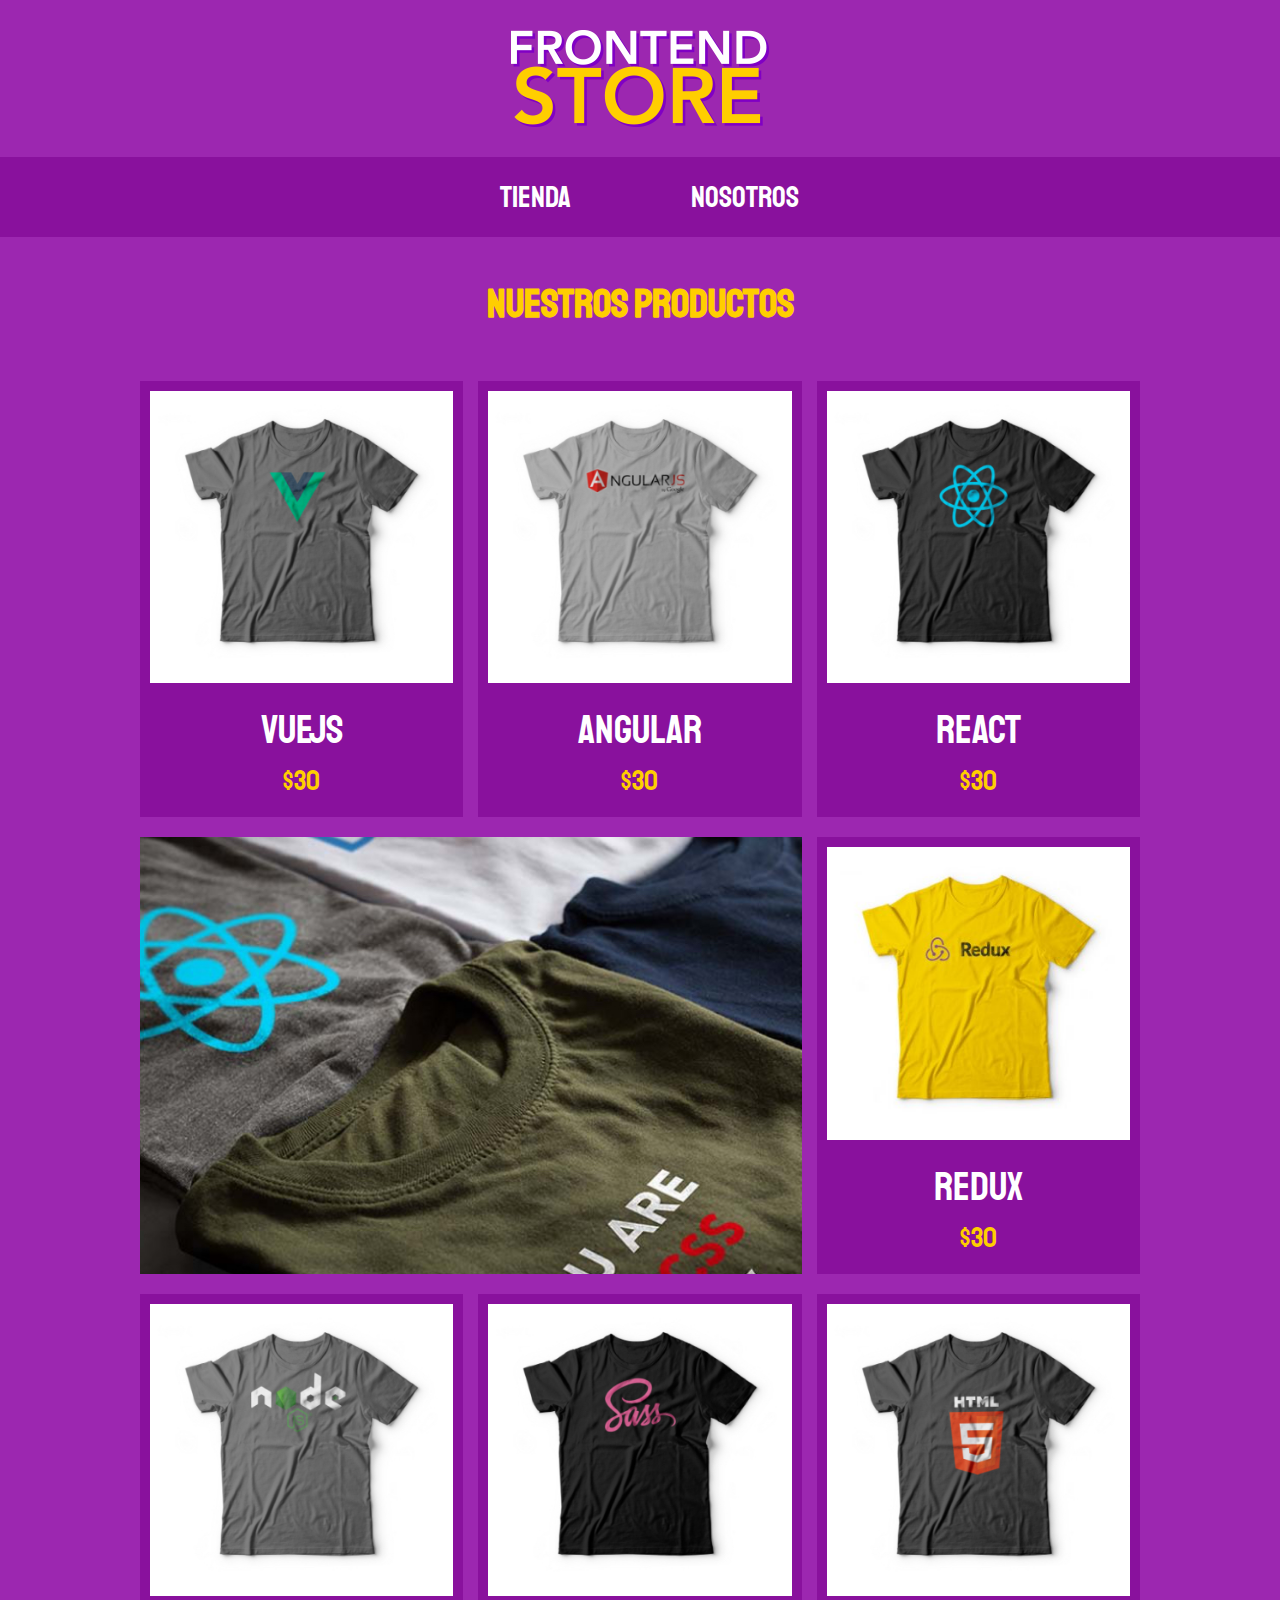
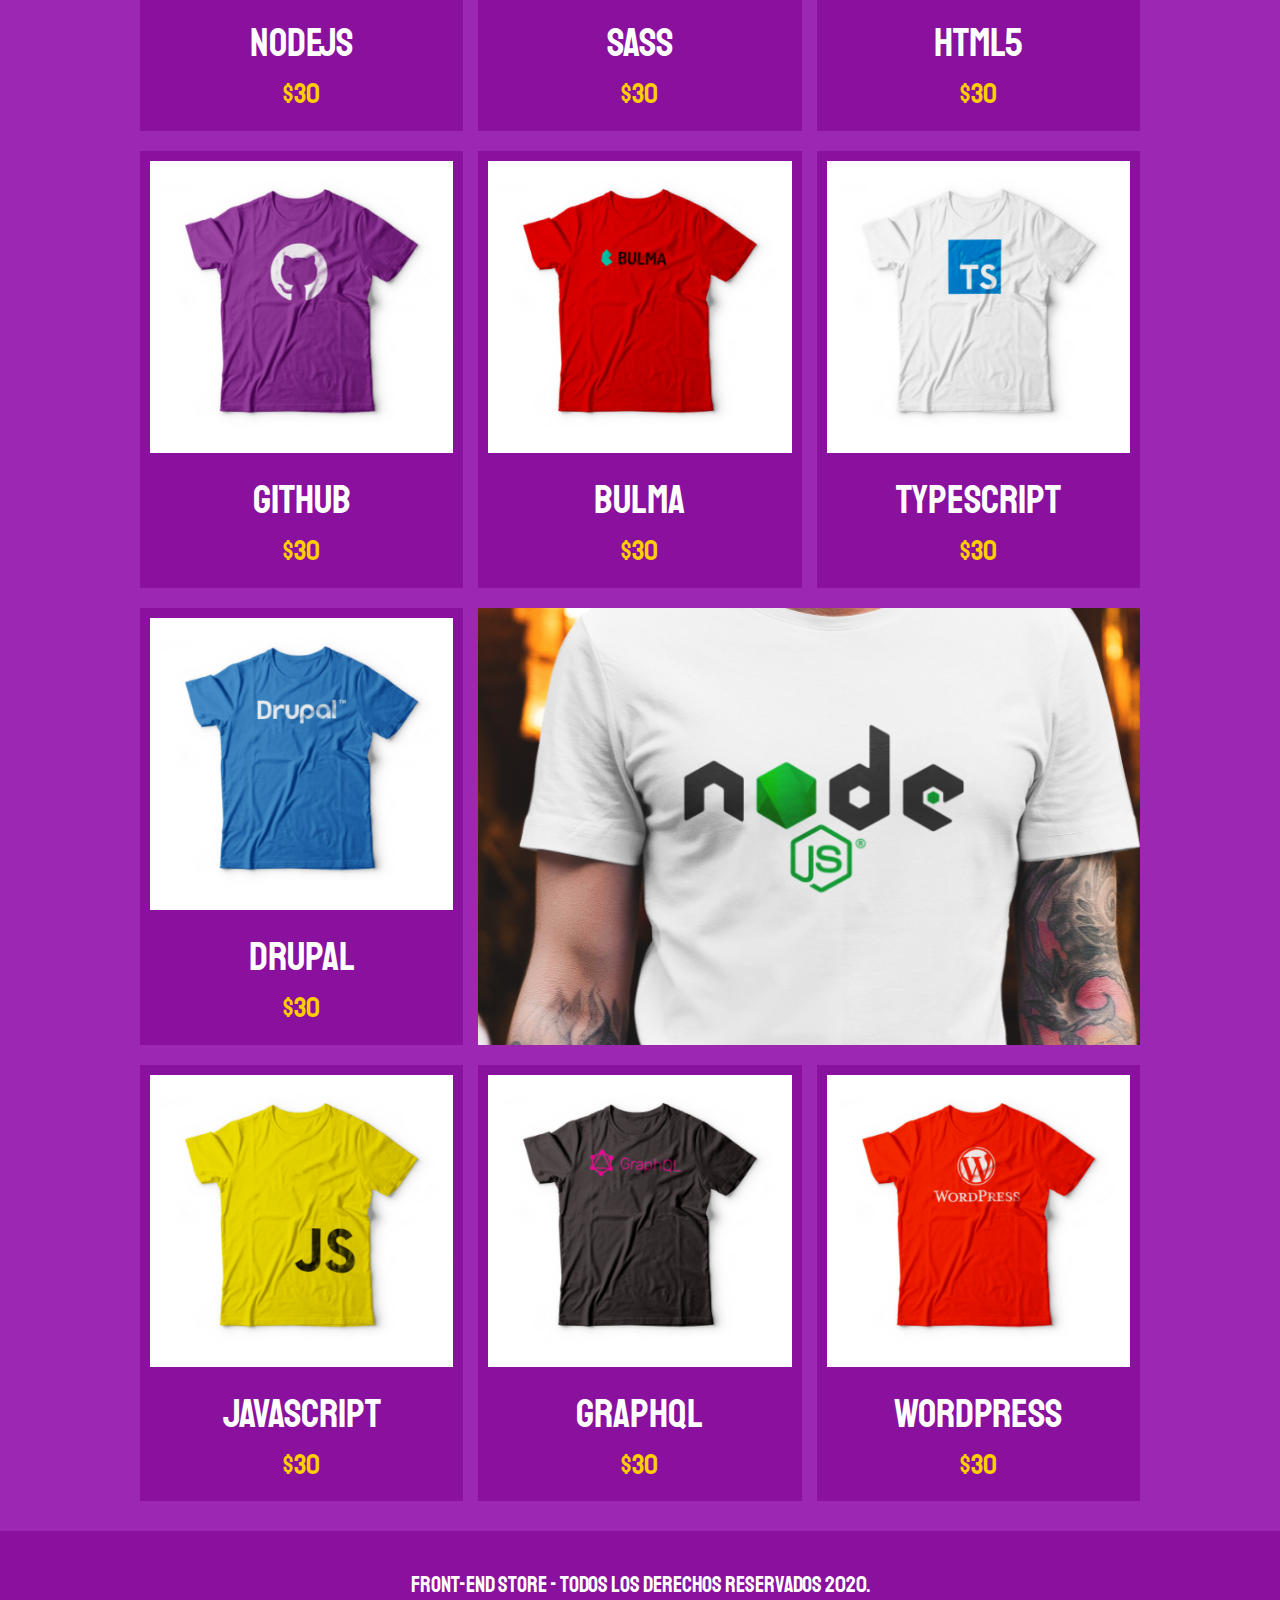
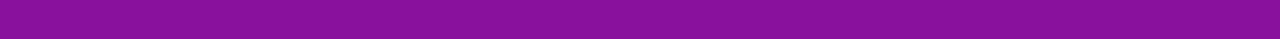
<file: Frontend Store - GRID/index.html>
<!DOCTYPE html>
<html lang="en">
<head>
    <meta charset="UTF-8">
    <meta name="viewport" content="width=device-width, initial-scale=1, shrink-to-fit=no">
    <meta http-equiv="X-UA-Compatible" content="ie=edge">
    <title>Front End Store - CSS Grid</title>
    <link rel="stylesheet" href="css/normalize.css">
    <link href="https://fonts.googleapis.com/css?family=Staatliches" rel="stylesheet">
    <link rel="stylesheet" href="css/style.css">
    
</head>
<body>

    <header class="header">
        <img src="img/logo.png" alt="Logo">
    </header>

    <div class="barra">
        <nav class="nav">
            <a href="index.html">Tienda</a>
            <a href="nosotros.html">Nosotros</a>
        </nav>
    </div>

    <main class="contenedor">
        <h1>Nuestros Productos</h1>

        <div class="lista-productos">

            <div class="producto">
                <a href="producto.html">
                    <img src="img/1.jpg" alt="Producto">
                <div class="contenido-producto">
                    <p class="titulo">VueJS</p>
                    <p class="precio">$30</p>
                </div>
                </a>
                
            </div><!-- Producto -->
            <div class="producto">
                <a href="producto.html">
                    <img src="img/2.jpg" alt="Producto">
                <div class="contenido-producto">
                    <p class="titulo">Angular</p>
                    <p class="precio">$30</p>
                </div>
                </a>
                
            </div><!-- Producto -->
            <div class="producto">
                <a href="producto.html">
                    <img src="img/3.jpg" alt="Producto">
                <div class="contenido-producto">
                    <p class="titulo">React</p>
                    <p class="precio">$30</p>
                </div>
                </a>
                
            </div><!-- Producto -->
            <div class="producto">
                <a href="producto.html">
                    <img src="img/4.jpg" alt="Producto">
                <div class="contenido-producto">
                    <p class="titulo">Redux</p>
                    <p class="precio">$30</p>
                </div>
                </a>
                
            </div><!-- Producto -->
            <div class="producto">
                <a href="producto.html">
                    <img src="img/5.jpg" alt="Producto">
                <div class="contenido-producto">
                    <p class="titulo">NodeJS</p>
                    <p class="precio">$30</p>
                </div>
                </a>
                
            </div><!-- Producto -->
            <div class="producto">
                <a href="producto.html">
                    <img src="img/6.jpg" alt="Producto">
                <div class="contenido-producto">
                    <p class="titulo">SASS</p>
                    <p class="precio">$30</p>
                </div>
                </a>
                
            </div><!-- Producto -->
            <div class="producto">
                <a href="producto.html">
                    <img src="img/7.jpg" alt="Producto">
                <div class="contenido-producto">
                    <p class="titulo">HTML5</p>
                    <p class="precio">$30</p>
                </div>
                </a>
                
            </div><!-- Producto -->
            <div class="producto">
                <a href="producto.html">
                    <img src="img/8.jpg" alt="Producto">
                <div class="contenido-producto">
                    <p class="titulo">Github</p>
                    <p class="precio">$30</p>
                </div>
                </a>
                
            </div><!-- Producto -->
            <div class="producto">
                <a href="producto.html">
                    <img src="img/9.jpg" alt="Producto">
                <div class="contenido-producto">
                    <p class="titulo">BULMA</p>
                    <p class="precio">$30</p>
                </div>
                </a>
                
            </div><!-- Producto -->
            <div class="producto">
                <a href="producto.html">
                    <img src="img/10.jpg" alt="Producto">
                <div class="contenido-producto">
                    <p class="titulo">TypeScript</p>
                    <p class="precio">$30</p>
                </div>
                </a>
                
            </div><!-- Producto -->
            <div class="producto">
                <a href="producto.html">
                    <img src="img/11.jpg" alt="Producto">
                <div class="contenido-producto">
                    <p class="titulo">Drupal</p>
                    <p class="precio">$30</p>
                </div>
                </a>
                
            </div><!-- Producto -->
            <div class="producto">
                <a href="producto.html">
                    <img src="img/12.jpg" alt="Producto">
                <div class="contenido-producto">
                    <p class="titulo">JavaScript</p>
                    <p class="precio">$30</p>
                </div>
                </a>
                
            </div><!-- Producto -->
            <div class="producto">
                <a href="producto.html">
                    <img src="img/13.jpg" alt="Producto">
                <div class="contenido-producto">
                    <p class="titulo">GraphQL</p>
                    <p class="precio">$30</p>
                </div>
                </a>
                
            </div><!-- Producto -->
            <div class="producto">
                <a href="producto.html">
                    <img src="img/14.jpg" alt="Producto">
                <div class="contenido-producto">
                    <p class="titulo">WordPress</p>
                    <p class="precio">$30</p>
                </div>
                </a>
                
            </div><!-- Producto -->

            <div class="grafico grafico-1">

            </div>
            <div class="grafico grafico-2">

            </div>
        </div>
    </main>

    <footer class="footer">
        <p class="copyright">
            Front-End Store - Todos los Derechos Reservados
            2020.
        </p>
    </footer>
</body>
</html>
</file>
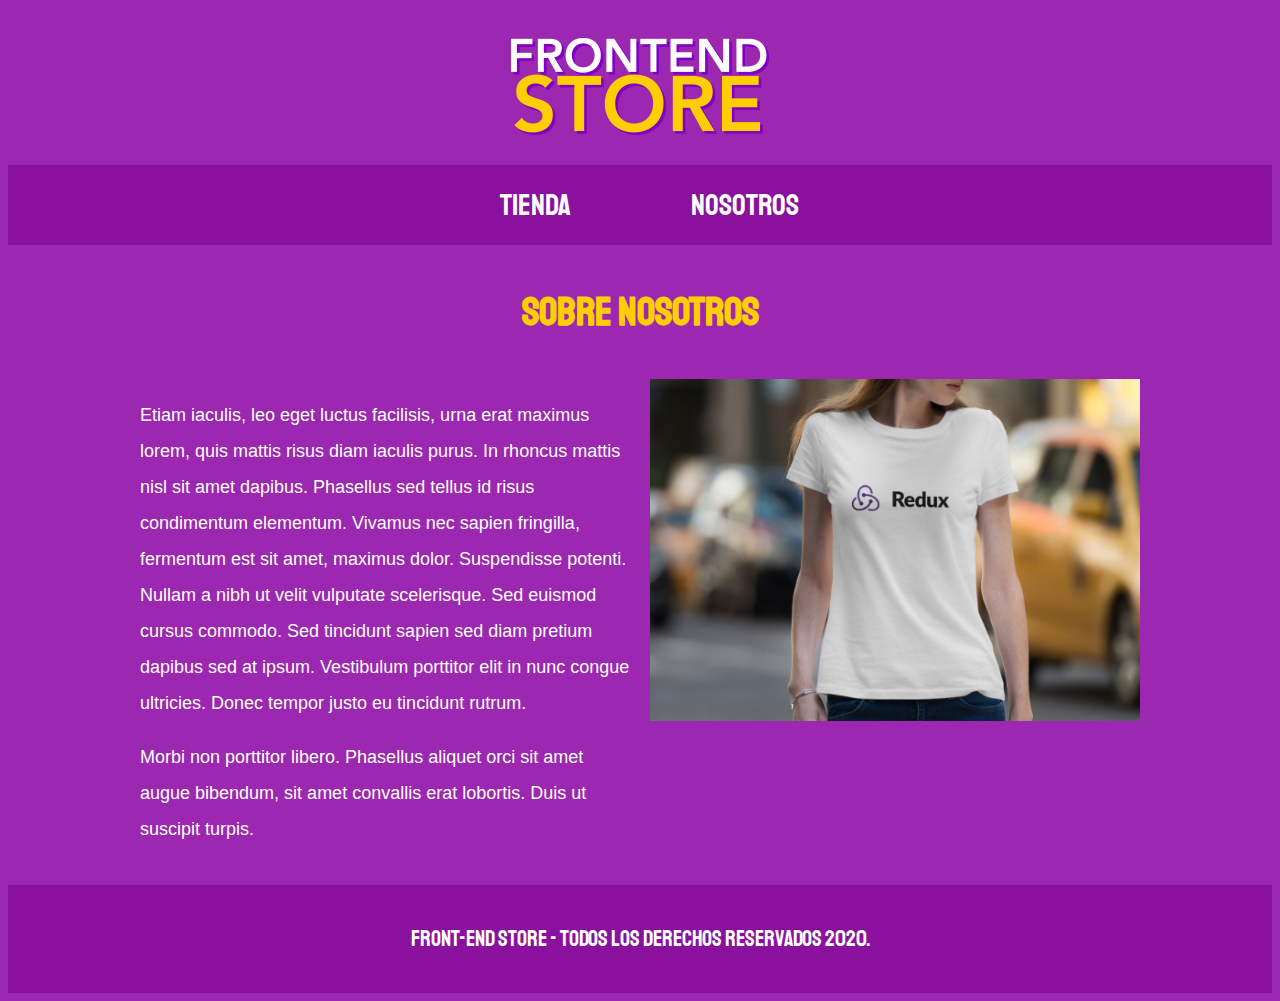
<file: Frontend Store - GRID/nosotros.html>
<!DOCTYPE html>
<html lang="en">
<head>
    <meta charset="UTF-8">
    <meta name="viewport" content="width=device-width, initial-scale=1.0">
    <meta http-equiv="X-UA-Compatible" content="ie=edge">
    <title>Front End Store - CSS Grid</title>
    <link rel="stylesheet" href="https://necolas.github.io/normalize.css/8.0.1/normalize.css">
    <link href="https://fonts.googleapis.com/css?family=Staatliches" rel="stylesheet">
    <link rel="stylesheet" href="css/style.css">
    
</head>
<body>
    <header class="header">
        <img src="img/logo.png" alt="Logo">
    </header>

    <div class="barra">
        <nav class="nav">
            <a href="index.html">Tienda</a>
            <a href="nosotros.html">Nosotros</a>
        </nav>
    </div>

    <main class="contenedor">
        <h1>Sobre Nosotros</h1>
        
        <div class="contenedor-informacion">
            <div class="contenido">
                <p>
                    Etiam iaculis, leo eget luctus facilisis, urna erat maximus lorem, quis mattis risus diam iaculis purus. In rhoncus mattis nisl sit amet dapibus. Phasellus sed tellus id risus condimentum elementum. Vivamus nec sapien fringilla, fermentum est sit amet, maximus dolor. Suspendisse potenti. Nullam a nibh ut velit vulputate scelerisque. Sed euismod cursus commodo. Sed tincidunt sapien sed diam pretium dapibus sed at ipsum. Vestibulum porttitor elit in nunc congue ultricies. Donec tempor justo eu tincidunt rutrum.
                </p>
                <p>
                   Morbi non porttitor libero. Phasellus aliquet orci sit amet augue bibendum, sit amet convallis erat lobortis. Duis ut suscipit turpis.
                </p>
            </div>
            <img src="img/nosotros.jpg" alt="Imagen Nosotros">
        </div>
    </main>

    <footer class="footer">
        <p class="copyright">
            Front-End Store - Todos los Derechos Reservados
            2020.
        </p>
    </footer>

</body>
</html>
</file>
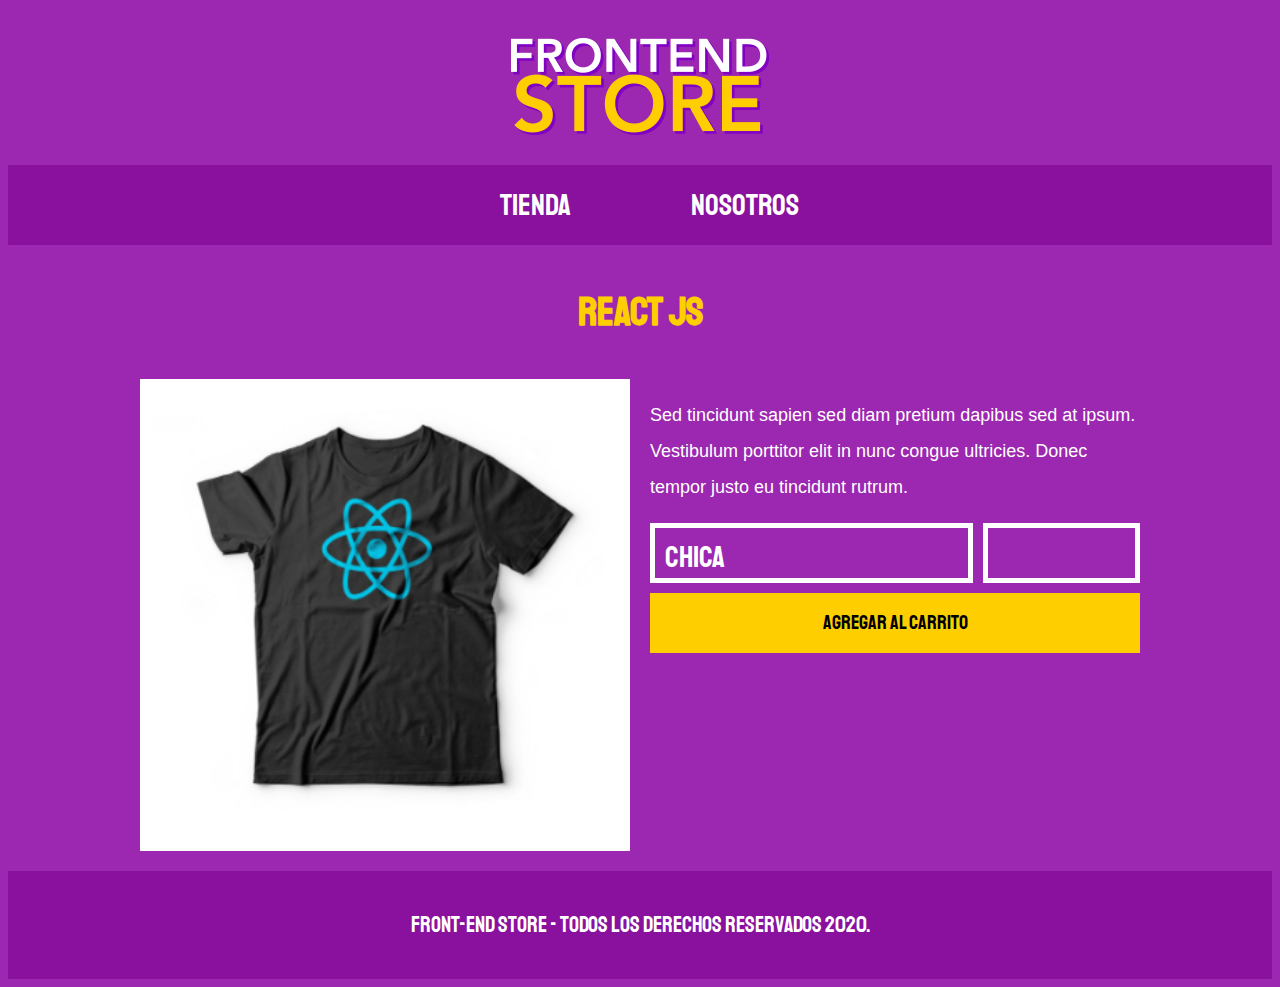
<file: Frontend Store - GRID/producto.html>
<!DOCTYPE html>
<html lang="en">
<head>
    <meta charset="UTF-8">
    <meta name="viewport" content="width=device-width, initial-scale=1.0">
    <meta http-equiv="X-UA-Compatible" content="ie=edge">
    <title>Front End Store - CSS Grid</title>
    <link rel="stylesheet" href="https://necolas.github.io/normalize.css/8.0.1/normalize.css">
    <link href="https://fonts.googleapis.com/css?family=Staatliches" rel="stylesheet">
    <link rel="stylesheet" href="css/style.css">
    
</head>
<body>
    <body>
        <header class="header">
            <img src="img/logo.png" alt="Logo">
        </header>
    
        <div class="barra">
            <nav class="nav">
                <a href="index.html">Tienda</a>
                <a href="nosotros.html">Nosotros</a>
            </nav>
        </div>

        <main class="contenedor">
            <h1>React JS</h1>
            
            <div class="contenedor-informacion">
                <img src="img/3.jpg" alt="Imagen Producto" class="imagen-producto">
                <div class="contenido">
                    <p>
                        Sed tincidunt sapien sed diam pretium dapibus sed at ipsum. Vestibulum porttitor elit in nunc congue ultricies. Donec tempor justo eu tincidunt rutrum.
                    </p>
                    <form class="formulario-pedido">
                        <select class="talla campo">
                            <option value="C">Chica</option>
                            <option value="M">Mediana</option>
                            <option value="G">Grande</option>
                        </select>
                        <input type="number" min="1" class="cantidad campo">
                        <input type="submit" class="boton" value="Agregar al Carrito">
                    </form>
                </div>
               
            </div>
        </main>

        <footer class="footer">
            <p class="copyright">
                Front-End Store - Todos los Derechos Reservados
                2020.
            </p>
        </footer>

</body>
</html>
</file>
<file: Frontend Store - GRID/css/style.css>
:root{
    --fuentePrincipal: 'Staatliches', cursive;

    --primario: #9C27B0;
    --primarioOscuro: #89119D;
    --secundario: #FFCE00;
}

html{
    font-size: 62.5%;
    box-sizing: border-box;
}
*, *::before, *::after {
    box-sizing: inherit;
}
body{
    background-color: var(--primario);
    line-height: 2;
    font-size: 2rem;
}
img{
    max-width: 100%;
}
h1{
    color: var(--secundario);
    text-align: center;
    font-size: 4rem;
    font-family: var(--fuentePrincipal);
}
p{
    font-size: 1.8rem;
    font-family: Arial, Helvetica, sans-serif;
    color: #ffffff;
}
a{
    text-decoration: none;
}

/* Header */
.header{
    display: grid;
    justify-content: center;
    padding: 3rem 0;
}

/* Barra */
.barra{
    background-color: var(--primarioOscuro);
    padding: 1rem 0;
}
.barra .nav{
    display: grid;
    grid-template-columns: repeat(2, 20rem);
    grid-column-gap: 1rem;
    justify-content: center;
}
.barra .nav a{
    font-family: var(--fuentePrincipal);
    font-size: 3rem;
    text-align: center;
    text-decoration: none;
    color: #ffffff;
}
.barra .nav a:hover{
    color: var(--secundario);
}

/* Productos Principales */
.contenedor{
    max-width: 1000px;
    width: 95%;
    margin: 0 auto;
}
.lista-productos{
    display: grid;
    grid-template-columns: repeat(2, 1fr);
    grid-column-gap: 1.5rem;
}
@media (min-width: 768px) {
    .lista-productos{
        grid-template-columns: repeat(3, 1fr);
    }
}
.producto{
    background-color: var(--primarioOscuro);
    padding: 1rem;
    margin: 1rem 0;
}
.contenido-producto p{
    font-family: var(--fuentePrincipal);
    color: #ffffff;
    text-align: center;
    margin: 1rem 0;
    line-height: 1.2;
}
.contenido-producto .titulo{
    font-size: 4rem;
}
.contenido-producto .precio{
    font-size: 2.8rem;
    color: var(--secundario);
}
.grafico{
    min-height: 300px;
    grid-column: 1 / 3;
    background-size: cover;
    background-position: center center;
}
.grafico-1{
    background-image: url(../img/grafico1.jpg);
    grid-row: 2 / 3;
    margin: 1rem 0;
}
.grafico-2{
    background-image: url(../img/grafico2.jpg);
    grid-row: 8 / 9;
    margin: 1rem 0;
}
@media (min-width: 768px) {
    .grafico-2{
        grid-row: 5 / 6 ;
        grid-column: 2 / 4;
    }    
}
/* Footer */
.footer{
    background-color: var(--primarioOscuro);
    padding: 1rem 0;
    margin-top: 2rem;
}
.copyright{
    font-family: var(--fuentePrincipal);
    color: #ffffff;
    font-size: 2.2rem;
    text-align: center;
}
/* NOSOTROS */

@media (min-width: 768px) {
    .contenedor-informacion{
        display: grid;
        grid-template-columns: repeat(2, 1fr);
        grid-column-gap: 2rem;
    }
}

/* PRODUCTOS */
.formulario-pedido{
    display: grid;
    grid-template-columns: repeat(3, 1fr);
    grid-template-rows: repeat(2, 6rem);
    grid-gap: 1rem;
}
.campo{
    background-color: transparent;
    border: 5px solid #ffffff;
    font-family: var(--fuentePrincipal);
    font-size: 3rem;
    padding: 1rem;
    color: #ffffff;
    width: 100%;

}
.talla{
    -webkit-appearance: none;
    border-radius: 0px;
    grid-column: 1 / 3;
}

/* Boton Agregar al carrito */
.boton{
    background-color: var(--secundario);
    font-size: 2rem;
    font-family: var(--fuentePrincipal);
    border: none;
    transition: background-color .3s ease;
    grid-column: 1 / 4;
}
.boton:hover{
    cursor: pointer;
    background-color: rgb(233, 187, 2);
}
.imagen-producto{
    width: 100%;
}
</file>
